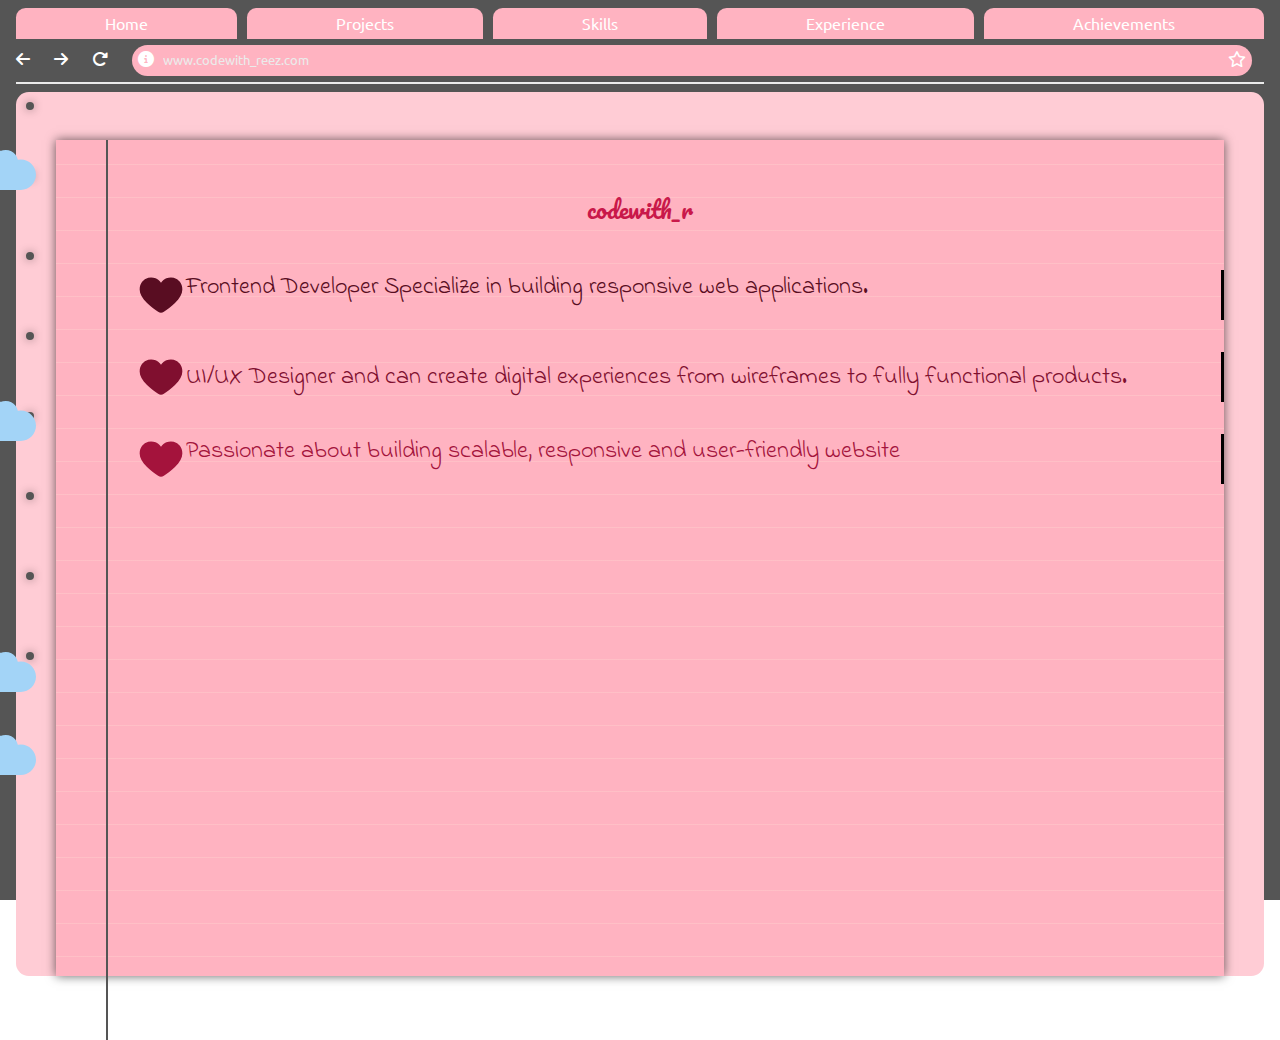
<file: index.html>
<!DOCTYPE html>
<html lang="en">
<head>
    <meta charset="UTF-8">
    <meta name="viewport" content="width=device-width, initial-scale=1.0">
    <title>Portfolio</title>
    <link rel="stylesheet" href="style.css">
    <link rel="stylesheet" href="https://cdnjs.cloudflare.com/ajax/libs/font-awesome/6.7.2/css/all.min.css" integrity="sha512-Evv84Mr4kqVGRNSgIGL/F/aIDqQb7xQ2vcrdIwxfjThSH8CSR7PBEakCr51Ck+w+/U6swU2Im1vVX0SVk9ABhg==" crossorigin="anonymous" referrerpolicy="no-referrer" />
    <link rel="preconnect" href="https://fonts.googleapis.com">
    <link rel="preconnect" href="https://fonts.gstatic.com" crossorigin>
    <link rel="preconnect" href="https://fonts.googleapis.com">
    <link rel="preconnect" href="https://fonts.gstatic.com" crossorigin>
    <link href="https://fonts.googleapis.com/css2?family=Indie+Flower&family=Pacifico&family=Ubuntu:ital,wght@0,300;0,400;0,500;0,700;1,300;1,400;1,500;1,700&display=swap" rel="stylesheet">
</head>
<body>
    
    <div class="container">
        <!-- NAVBAR -->
        <ul class="nav-list">
            <li><a href="index.html">home</a></li>
            <li><a href="projects.html">projects</a></li>
            <li><a href="skills.html">skills</a></li>
            <li><a href="experience.html">experience</a></li>
            <li><a href="">achievements</a></li>
        </ul>
        <!-- HOME -->
        <div class="home">
            <div class="left-arrow" id="left-arrow"><i class="fa-solid fa-arrow-left"></i></div>
            <div class="right-arrow" id="right-arrow"><i class="fa-solid fa-arrow-right"></i></div>
            <div id="loader"><i class="fa-solid fa-rotate-right"></i></div>
            <div class="search-box">
                <div class="search-box-details">
                    <i class="fa-solid fa-circle-info"></i>
                    <input type="text" id="search" placeholder="www.codewith_reez.com">
                </div>
                <i class="fa-regular fa-star"></i>
            </div>
        </div>
        <!-- SEPRATOR -->
        <div class="divider"></div>
        <!-- NOTEBOOK -->
        <div class="notebook-container">
            
            <div class="round"></div>
            <div class="round"></div>
            <div class="round"></div>
            <div class="round"></div>
            <div class="round"></div>
            <div class="round"></div>
            <div class="round"></div>
            <div class="round"></div>
            <!-- NOTEBOOK DIVIDER -->
            <div class="notebook">
                <div class="heading" id="heading">codewith_reez</div>
                <svg xmlns="http://www.w3.org/2000/svg" version="1.1" xmlns:xlink="http://www.w3.org/1999/xlink" width="512" height="512" x="0" y="0" viewBox="0 0 463.834 463" style="enable-background:new 0 0 512 512" xml:space="preserve" class="cloud" id="cloud"><g><path fill="#a3d4f7" d="M375.836 112.957a87.89 87.89 0 0 0-17.426 1.742 71.862 71.862 0 0 0-100.648-51.094C239.684 13.81 184.66-11.902 134.863 6.175s-75.508 73.106-57.43 122.9c-43.62 1.378-78.078 37.484-77.425 81.12.656 43.64 36.183 78.692 79.828 78.762h296c48.598 0 88-39.398 88-88s-39.402-88-88-88zm0 0" opacity="1" data-original="#a3d4f7"></path></g></svg>
                <svg xmlns="http://www.w3.org/2000/svg" version="1.1" xmlns:xlink="http://www.w3.org/1999/xlink" width="512" height="512" x="0" y="0" viewBox="0 0 463.834 463" style="enable-background:new 0 0 512 512" xml:space="preserve" class="cloud" id="cloud2"><g><path fill="#a3d4f7" d="M375.836 112.957a87.89 87.89 0 0 0-17.426 1.742 71.862 71.862 0 0 0-100.648-51.094C239.684 13.81 184.66-11.902 134.863 6.175s-75.508 73.106-57.43 122.9c-43.62 1.378-78.078 37.484-77.425 81.12.656 43.64 36.183 78.692 79.828 78.762h296c48.598 0 88-39.398 88-88s-39.402-88-88-88zm0 0" opacity="1" data-original="#a3d4f7"></path></g></svg>
                <svg xmlns="http://www.w3.org/2000/svg" version="1.1" xmlns:xlink="http://www.w3.org/1999/xlink" width="512" height="512" x="0" y="0" viewBox="0 0 463.834 463" style="enable-background:new 0 0 512 512" xml:space="preserve" class="cloud" id="cloud3"><g><path fill="#a3d4f7" d="M375.836 112.957a87.89 87.89 0 0 0-17.426 1.742 71.862 71.862 0 0 0-100.648-51.094C239.684 13.81 184.66-11.902 134.863 6.175s-75.508 73.106-57.43 122.9c-43.62 1.378-78.078 37.484-77.425 81.12.656 43.64 36.183 78.692 79.828 78.762h296c48.598 0 88-39.398 88-88s-39.402-88-88-88zm0 0" opacity="1" data-original="#a3d4f7"></path></g></svg>
                <svg xmlns="http://www.w3.org/2000/svg" version="1.1" xmlns:xlink="http://www.w3.org/1999/xlink" width="512" height="512" x="0" y="0" viewBox="0 0 463.834 463" style="enable-background:new 0 0 512 512" xml:space="preserve" class="cloud" id="cloud4"><g><path fill="#a3d4f7" d="M375.836 112.957a87.89 87.89 0 0 0-17.426 1.742 71.862 71.862 0 0 0-100.648-51.094C239.684 13.81 184.66-11.902 134.863 6.175s-75.508 73.106-57.43 122.9c-43.62 1.378-78.078 37.484-77.425 81.12.656 43.64 36.183 78.692 79.828 78.762h296c48.598 0 88-39.398 88-88s-39.402-88-88-88zm0 0" opacity="1" data-original="#a3d4f7"></path></g></svg>
                <div class="home-content">
                    <div class="line1">
                        <svg xmlns="http://www.w3.org/2000/svg" version="1.1" xmlns:xlink="http://www.w3.org/1999/xlink" width="50" height="50" x="0" y="0" viewBox="0 0 512 512" style="enable-background:new 0 0 512 512" xml:space="preserve" class=""><g><path fill="#590D22" d="M449.28 121.43a115.2 115.2 0 0 0-137.89-35.75c-21.18 9.14-40.07 24.55-55.39 45-15.32-20.5-34.21-35.91-55.39-45a115.2 115.2 0 0 0-137.89 35.75c-16.5 21.62-25.22 48.64-25.22 78.13 0 42.44 25.31 89 75.22 138.44 40.67 40.27 88.73 73.25 113.75 89.32a54.78 54.78 0 0 0 59.06 0c25-16.07 73.08-49.05 113.75-89.32 49.91-49.42 75.22-96 75.22-138.44 0-29.49-8.72-56.51-25.22-78.13z" opacity="1" data-original="#590D22" class=""></path></g></svg>
                        Frontend Developer Specialize in building responsive web applications.</div>
                    <div class="line2">
                        <svg xmlns="http://www.w3.org/2000/svg" version="1.1" xmlns:xlink="http://www.w3.org/1999/xlink" width="50" height="50" x="0" y="0" viewBox="0 0 512 512" style="enable-background:new 0 0 512 512" xml:space="preserve" class=""><g><path fill="#800F2F" d="M449.28 121.43a115.2 115.2 0 0 0-137.89-35.75c-21.18 9.14-40.07 24.55-55.39 45-15.32-20.5-34.21-35.91-55.39-45a115.2 115.2 0 0 0-137.89 35.75c-16.5 21.62-25.22 48.64-25.22 78.13 0 42.44 25.31 89 75.22 138.44 40.67 40.27 88.73 73.25 113.75 89.32a54.78 54.78 0 0 0 59.06 0c25-16.07 73.08-49.05 113.75-89.32 49.91-49.42 75.22-96 75.22-138.44 0-29.49-8.72-56.51-25.22-78.13z" opacity="1" data-original="#800F2F" class=""></path></g></svg>
                        UI/UX Designer and can create digital experiences from wireframes to fully functional products.</div>
                    <div class="line3">
                        <svg xmlns="http://www.w3.org/2000/svg" version="1.1" xmlns:xlink="http://www.w3.org/1999/xlink" width="50" height="50" x="0" y="0" viewBox="0 0 512 512" style="enable-background:new 0 0 512 512" xml:space="preserve" class=""><g><path fill="#A4133C" d="M449.28 121.43a115.2 115.2 0 0 0-137.89-35.75c-21.18 9.14-40.07 24.55-55.39 45-15.32-20.5-34.21-35.91-55.39-45a115.2 115.2 0 0 0-137.89 35.75c-16.5 21.62-25.22 48.64-25.22 78.13 0 42.44 25.31 89 75.22 138.44 40.67 40.27 88.73 73.25 113.75 89.32a54.78 54.78 0 0 0 59.06 0c25-16.07 73.08-49.05 113.75-89.32 49.91-49.42 75.22-96 75.22-138.44 0-29.49-8.72-56.51-25.22-78.13z" opacity="1" data-original="#A4133C" class=""></path></g></svg>
                        Passionate about building scalable, responsive and user-friendly website</div>
                </div>
            </div>
        </div>

        
    </div>
    <script src="script.js"></script>
</body>
</html>
</file>
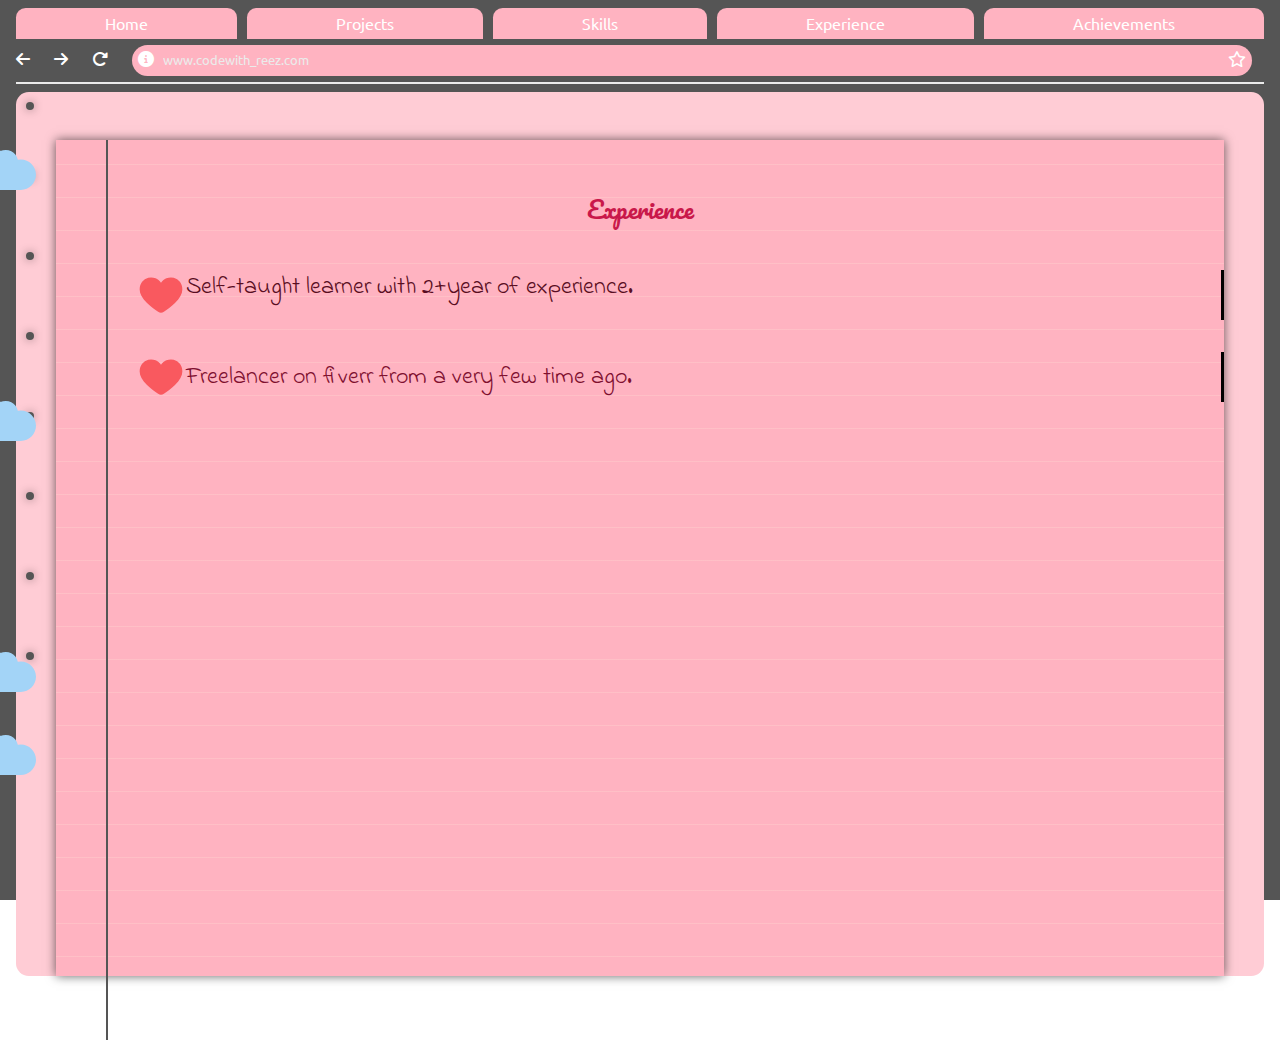
<file: experience.html>
<!DOCTYPE html>
<html lang="en">
<head>
    <meta charset="UTF-8">
    <meta name="viewport" content="width=device-width, initial-scale=1.0">
    <title>Experience</title>
    <link rel="stylesheet" href="style.css">
    <link rel="stylesheet" href="https://cdnjs.cloudflare.com/ajax/libs/font-awesome/6.7.2/css/all.min.css" integrity="sha512-Evv84Mr4kqVGRNSgIGL/F/aIDqQb7xQ2vcrdIwxfjThSH8CSR7PBEakCr51Ck+w+/U6swU2Im1vVX0SVk9ABhg==" crossorigin="anonymous" referrerpolicy="no-referrer" />
    <link rel="preconnect" href="https://fonts.googleapis.com">
    <link rel="preconnect" href="https://fonts.gstatic.com" crossorigin>
    <link rel="preconnect" href="https://fonts.googleapis.com">
    <link rel="preconnect" href="https://fonts.gstatic.com" crossorigin>
    <link href="https://fonts.googleapis.com/css2?family=Indie+Flower&family=Pacifico&family=Ubuntu:ital,wght@0,300;0,400;0,500;0,700;1,300;1,400;1,500;1,700&display=swap" rel="stylesheet">
</head>
<body>
    
    <div class="container">
        <!-- NAVBAR -->
        <ul class="nav-list">
            <li><a href="index.html">home</a></li>
            <li><a href="projects.html">projects</a></li>
            <li><a href="skills.html">skills</a></li>
            <li><a href="experience.html">experience</a></li>
            <li><a href="#">achievements</a></li>
        </ul>
        <!-- HOME -->
        <div class="home">
            <div class="left-arrow"><i class="fa-solid fa-arrow-left"></i></div>
            <div class="right-arrow"><i class="fa-solid fa-arrow-right"></i></div>
            <div id="loader"><i class="fa-solid fa-rotate-right"></i></div>
            <div class="search-box">
                <div class="search-box-details">
                    <i class="fa-solid fa-circle-info"></i>
                    <input type="text" id="search" placeholder="www.codewith_reez.com">
                </div>
                <i class="fa-regular fa-star"></i>
            </div>
        </div>
        <!-- SEPRATOR -->
        <div class="divider"></div>
        <!-- NOTEBOOK -->
        <div class="notebook-container">
            <div class="round"></div>
            <div class="round"></div>
            <div class="round"></div>
            <div class="round"></div>
            <div class="round"></div>
            <div class="round"></div>
            <div class="round"></div>
            <div class="round"></div>
            <!-- NOTEBOOK DIVIDER -->
            <div class="notebook">
                <div class="heading" id="heading">Experience</div>
                <svg xmlns="http://www.w3.org/2000/svg" version="1.1" xmlns:xlink="http://www.w3.org/1999/xlink" width="512" height="512" x="0" y="0" viewBox="0 0 463.834 463" style="enable-background:new 0 0 512 512" xml:space="preserve" class="cloud" id="cloud"><g><path fill="#a3d4f7" d="M375.836 112.957a87.89 87.89 0 0 0-17.426 1.742 71.862 71.862 0 0 0-100.648-51.094C239.684 13.81 184.66-11.902 134.863 6.175s-75.508 73.106-57.43 122.9c-43.62 1.378-78.078 37.484-77.425 81.12.656 43.64 36.183 78.692 79.828 78.762h296c48.598 0 88-39.398 88-88s-39.402-88-88-88zm0 0" opacity="1" data-original="#a3d4f7"></path></g></svg>
                <svg xmlns="http://www.w3.org/2000/svg" version="1.1" xmlns:xlink="http://www.w3.org/1999/xlink" width="512" height="512" x="0" y="0" viewBox="0 0 463.834 463" style="enable-background:new 0 0 512 512" xml:space="preserve" class="cloud" id="cloud2"><g><path fill="#a3d4f7" d="M375.836 112.957a87.89 87.89 0 0 0-17.426 1.742 71.862 71.862 0 0 0-100.648-51.094C239.684 13.81 184.66-11.902 134.863 6.175s-75.508 73.106-57.43 122.9c-43.62 1.378-78.078 37.484-77.425 81.12.656 43.64 36.183 78.692 79.828 78.762h296c48.598 0 88-39.398 88-88s-39.402-88-88-88zm0 0" opacity="1" data-original="#a3d4f7"></path></g></svg>
                <svg xmlns="http://www.w3.org/2000/svg" version="1.1" xmlns:xlink="http://www.w3.org/1999/xlink" width="512" height="512" x="0" y="0" viewBox="0 0 463.834 463" style="enable-background:new 0 0 512 512" xml:space="preserve" class="cloud" id="cloud3"><g><path fill="#a3d4f7" d="M375.836 112.957a87.89 87.89 0 0 0-17.426 1.742 71.862 71.862 0 0 0-100.648-51.094C239.684 13.81 184.66-11.902 134.863 6.175s-75.508 73.106-57.43 122.9c-43.62 1.378-78.078 37.484-77.425 81.12.656 43.64 36.183 78.692 79.828 78.762h296c48.598 0 88-39.398 88-88s-39.402-88-88-88zm0 0" opacity="1" data-original="#a3d4f7"></path></g></svg>
                <svg xmlns="http://www.w3.org/2000/svg" version="1.1" xmlns:xlink="http://www.w3.org/1999/xlink" width="512" height="512" x="0" y="0" viewBox="0 0 463.834 463" style="enable-background:new 0 0 512 512" xml:space="preserve" class="cloud" id="cloud4"><g><path fill="#a3d4f7" d="M375.836 112.957a87.89 87.89 0 0 0-17.426 1.742 71.862 71.862 0 0 0-100.648-51.094C239.684 13.81 184.66-11.902 134.863 6.175s-75.508 73.106-57.43 122.9c-43.62 1.378-78.078 37.484-77.425 81.12.656 43.64 36.183 78.692 79.828 78.762h296c48.598 0 88-39.398 88-88s-39.402-88-88-88zm0 0" opacity="1" data-original="#a3d4f7"></path></g></svg>
                <div class="home-content">
                    <div class="line1">
                        <svg xmlns="http://www.w3.org/2000/svg" version="1.1" xmlns:xlink="http://www.w3.org/1999/xlink" width="50" height="50" x="0" y="0" viewBox="0 0 512 512" style="enable-background:new 0 0 512 512" xml:space="preserve" class=""><g><path fill="#f9595f" d="M449.28 121.43a115.2 115.2 0 0 0-137.89-35.75c-21.18 9.14-40.07 24.55-55.39 45-15.32-20.5-34.21-35.91-55.39-45a115.2 115.2 0 0 0-137.89 35.75c-16.5 21.62-25.22 48.64-25.22 78.13 0 42.44 25.31 89 75.22 138.44 40.67 40.27 88.73 73.25 113.75 89.32a54.78 54.78 0 0 0 59.06 0c25-16.07 73.08-49.05 113.75-89.32 49.91-49.42 75.22-96 75.22-138.44 0-29.49-8.72-56.51-25.22-78.13z" opacity="1" data-original="#f9595f" class=""></path></g></svg>
                        Self-taught learner with 2+year of experience.
                    </div>
                    <div class="line2">
                        <svg xmlns="http://www.w3.org/2000/svg" version="1.1" xmlns:xlink="http://www.w3.org/1999/xlink" width="50" height="50" x="0" y="0" viewBox="0 0 512 512" style="enable-background:new 0 0 512 512" xml:space="preserve" class=""><g><path fill="#f9595f" d="M449.28 121.43a115.2 115.2 0 0 0-137.89-35.75c-21.18 9.14-40.07 24.55-55.39 45-15.32-20.5-34.21-35.91-55.39-45a115.2 115.2 0 0 0-137.89 35.75c-16.5 21.62-25.22 48.64-25.22 78.13 0 42.44 25.31 89 75.22 138.44 40.67 40.27 88.73 73.25 113.75 89.32a54.78 54.78 0 0 0 59.06 0c25-16.07 73.08-49.05 113.75-89.32 49.91-49.42 75.22-96 75.22-138.44 0-29.49-8.72-56.51-25.22-78.13z" opacity="1" data-original="#f9595f" class=""></path></g></svg>
                        Freelancer on fiverr from a very few time ago.
                    </div>
                    
                </div>
            </div>
        </div>

        
    </div>
    <script src="script.js"></script>
</body>
</html>
</file>
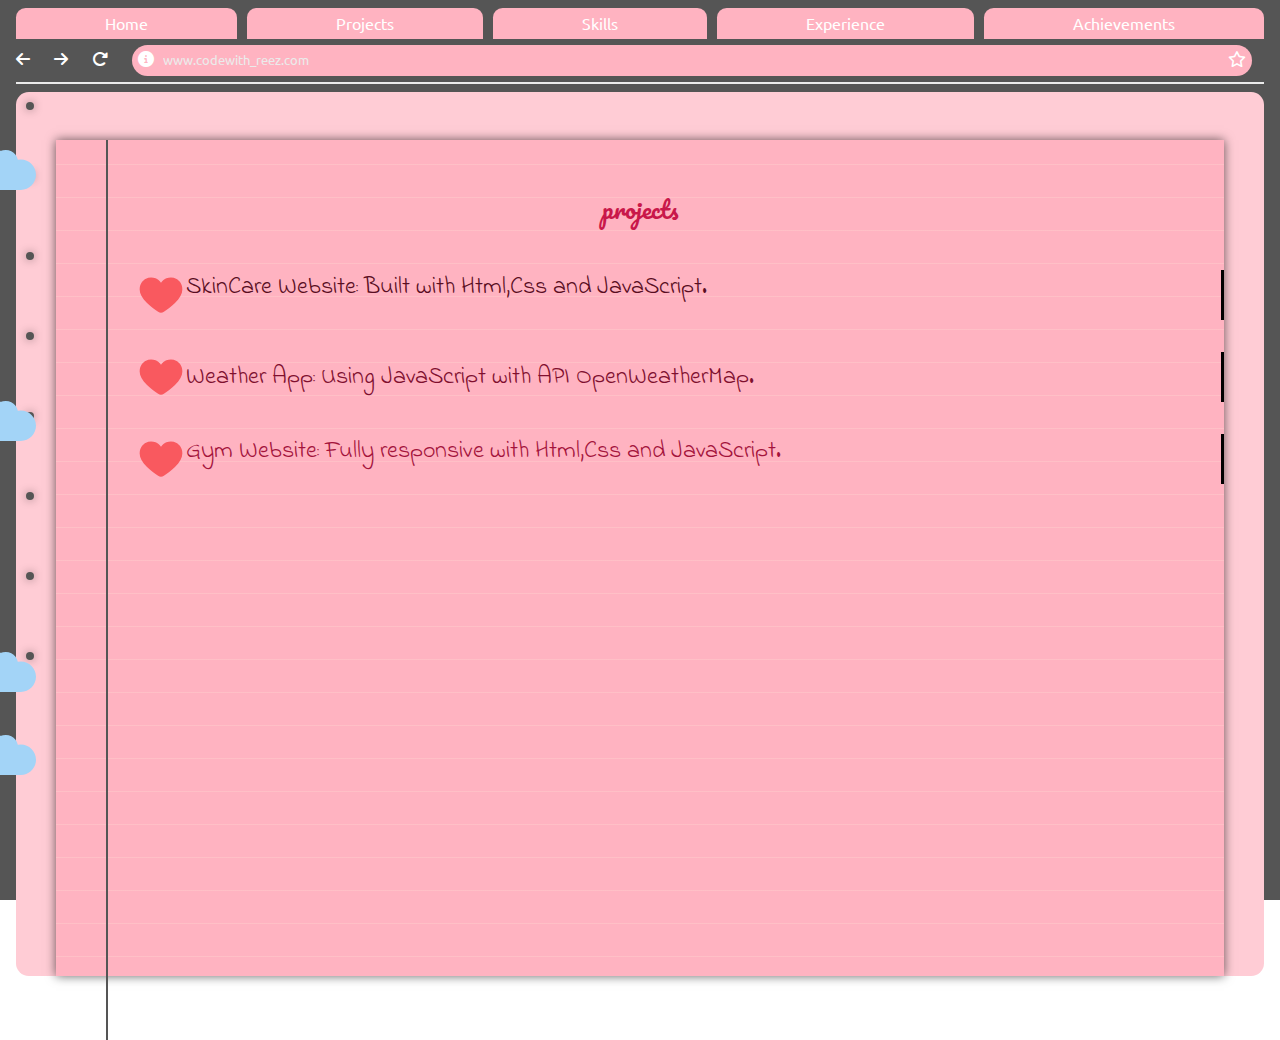
<file: projects.html>
<!DOCTYPE html>
<html lang="en">
<head>
    <meta charset="UTF-8">
    <meta name="viewport" content="width=device-width, initial-scale=1.0">
    <title>Projects</title>
    <link rel="stylesheet" href="style.css">
    <link rel="stylesheet" href="https://cdnjs.cloudflare.com/ajax/libs/font-awesome/6.7.2/css/all.min.css" integrity="sha512-Evv84Mr4kqVGRNSgIGL/F/aIDqQb7xQ2vcrdIwxfjThSH8CSR7PBEakCr51Ck+w+/U6swU2Im1vVX0SVk9ABhg==" crossorigin="anonymous" referrerpolicy="no-referrer" />
    <link rel="preconnect" href="https://fonts.googleapis.com">
    <link rel="preconnect" href="https://fonts.gstatic.com" crossorigin>
    <link rel="preconnect" href="https://fonts.googleapis.com">
    <link rel="preconnect" href="https://fonts.gstatic.com" crossorigin>
    <link href="https://fonts.googleapis.com/css2?family=Indie+Flower&family=Pacifico&family=Ubuntu:ital,wght@0,300;0,400;0,500;0,700;1,300;1,400;1,500;1,700&display=swap" rel="stylesheet">
</head>
<body>
    
    <div class="container">
        <!-- NAVBAR -->
        <ul class="nav-list">
            <li><a href="index.html">home</a></li>
            <li><a href="#projects.html">projects</a></li>
            <li><a href="skills.html">skills</a></li>
            <li><a href="experience.html">experience</a></li>
            <li><a href="#">achievements</a></li>
        </ul>
        <!-- HOME -->
        <div class="home">
            <div class="left-arrow"><i class="fa-solid fa-arrow-left"></i></div>
            <div class="right-arrow"><i class="fa-solid fa-arrow-right"></i></div>
            <div id="loader"><i class="fa-solid fa-rotate-right"></i></div>
            <div class="search-box">
                <div class="search-box-details">
                    <i class="fa-solid fa-circle-info"></i>
                    <input type="text" id="search" placeholder="www.codewith_reez.com">
                </div>
                <i class="fa-regular fa-star"></i>
            </div>
        </div>
        <!-- SEPRATOR -->
        <div class="divider"></div>
        <!-- NOTEBOOK -->
        <div class="notebook-container">
            <div class="round"></div>
            <div class="round"></div>
            <div class="round"></div>
            <div class="round"></div>
            <div class="round"></div>
            <div class="round"></div>
            <div class="round"></div>
            <div class="round"></div>
            <!-- NOTEBOOK DIVIDER -->
            <div class="notebook">
                <div class="heading" id="heading">projects</div>
                <svg xmlns="http://www.w3.org/2000/svg" version="1.1" xmlns:xlink="http://www.w3.org/1999/xlink" width="512" height="512" x="0" y="0" viewBox="0 0 463.834 463" style="enable-background:new 0 0 512 512" xml:space="preserve" class="cloud" id="cloud"><g><path fill="#a3d4f7" d="M375.836 112.957a87.89 87.89 0 0 0-17.426 1.742 71.862 71.862 0 0 0-100.648-51.094C239.684 13.81 184.66-11.902 134.863 6.175s-75.508 73.106-57.43 122.9c-43.62 1.378-78.078 37.484-77.425 81.12.656 43.64 36.183 78.692 79.828 78.762h296c48.598 0 88-39.398 88-88s-39.402-88-88-88zm0 0" opacity="1" data-original="#a3d4f7"></path></g></svg>
                <svg xmlns="http://www.w3.org/2000/svg" version="1.1" xmlns:xlink="http://www.w3.org/1999/xlink" width="512" height="512" x="0" y="0" viewBox="0 0 463.834 463" style="enable-background:new 0 0 512 512" xml:space="preserve" class="cloud" id="cloud2"><g><path fill="#a3d4f7" d="M375.836 112.957a87.89 87.89 0 0 0-17.426 1.742 71.862 71.862 0 0 0-100.648-51.094C239.684 13.81 184.66-11.902 134.863 6.175s-75.508 73.106-57.43 122.9c-43.62 1.378-78.078 37.484-77.425 81.12.656 43.64 36.183 78.692 79.828 78.762h296c48.598 0 88-39.398 88-88s-39.402-88-88-88zm0 0" opacity="1" data-original="#a3d4f7"></path></g></svg>
                <svg xmlns="http://www.w3.org/2000/svg" version="1.1" xmlns:xlink="http://www.w3.org/1999/xlink" width="512" height="512" x="0" y="0" viewBox="0 0 463.834 463" style="enable-background:new 0 0 512 512" xml:space="preserve" class="cloud" id="cloud3"><g><path fill="#a3d4f7" d="M375.836 112.957a87.89 87.89 0 0 0-17.426 1.742 71.862 71.862 0 0 0-100.648-51.094C239.684 13.81 184.66-11.902 134.863 6.175s-75.508 73.106-57.43 122.9c-43.62 1.378-78.078 37.484-77.425 81.12.656 43.64 36.183 78.692 79.828 78.762h296c48.598 0 88-39.398 88-88s-39.402-88-88-88zm0 0" opacity="1" data-original="#a3d4f7"></path></g></svg>
                <svg xmlns="http://www.w3.org/2000/svg" version="1.1" xmlns:xlink="http://www.w3.org/1999/xlink" width="512" height="512" x="0" y="0" viewBox="0 0 463.834 463" style="enable-background:new 0 0 512 512" xml:space="preserve" class="cloud" id="cloud4"><g><path fill="#a3d4f7" d="M375.836 112.957a87.89 87.89 0 0 0-17.426 1.742 71.862 71.862 0 0 0-100.648-51.094C239.684 13.81 184.66-11.902 134.863 6.175s-75.508 73.106-57.43 122.9c-43.62 1.378-78.078 37.484-77.425 81.12.656 43.64 36.183 78.692 79.828 78.762h296c48.598 0 88-39.398 88-88s-39.402-88-88-88zm0 0" opacity="1" data-original="#a3d4f7"></path></g></svg>
                <div class="home-content">
                    <div class="line1">
                        <svg xmlns="http://www.w3.org/2000/svg" version="1.1" xmlns:xlink="http://www.w3.org/1999/xlink" width="50" height="50" x="0" y="0" viewBox="0 0 512 512" style="enable-background:new 0 0 512 512" xml:space="preserve" class=""><g><path fill="#f9595f" d="M449.28 121.43a115.2 115.2 0 0 0-137.89-35.75c-21.18 9.14-40.07 24.55-55.39 45-15.32-20.5-34.21-35.91-55.39-45a115.2 115.2 0 0 0-137.89 35.75c-16.5 21.62-25.22 48.64-25.22 78.13 0 42.44 25.31 89 75.22 138.44 40.67 40.27 88.73 73.25 113.75 89.32a54.78 54.78 0 0 0 59.06 0c25-16.07 73.08-49.05 113.75-89.32 49.91-49.42 75.22-96 75.22-138.44 0-29.49-8.72-56.51-25.22-78.13z" opacity="1" data-original="#f9595f" class=""></path></g></svg>
                        SkinCare Website: Built with Html,Css and JavaScript.
                    </div>
                    <div class="line2">
                        <svg xmlns="http://www.w3.org/2000/svg" version="1.1" xmlns:xlink="http://www.w3.org/1999/xlink" width="50" height="50" x="0" y="0" viewBox="0 0 512 512" style="enable-background:new 0 0 512 512" xml:space="preserve" class=""><g><path fill="#f9595f" d="M449.28 121.43a115.2 115.2 0 0 0-137.89-35.75c-21.18 9.14-40.07 24.55-55.39 45-15.32-20.5-34.21-35.91-55.39-45a115.2 115.2 0 0 0-137.89 35.75c-16.5 21.62-25.22 48.64-25.22 78.13 0 42.44 25.31 89 75.22 138.44 40.67 40.27 88.73 73.25 113.75 89.32a54.78 54.78 0 0 0 59.06 0c25-16.07 73.08-49.05 113.75-89.32 49.91-49.42 75.22-96 75.22-138.44 0-29.49-8.72-56.51-25.22-78.13z" opacity="1" data-original="#f9595f" class=""></path></g></svg>
                        Weather App: Using JavaScript with API OpenWeatherMap.
                    </div>    
                    <div class="line3">
                        <svg xmlns="http://www.w3.org/2000/svg" version="1.1" xmlns:xlink="http://www.w3.org/1999/xlink" width="50" height="50" x="0" y="0" viewBox="0 0 512 512" style="enable-background:new 0 0 512 512" xml:space="preserve" class=""><g><path fill="#f9595f" d="M449.28 121.43a115.2 115.2 0 0 0-137.89-35.75c-21.18 9.14-40.07 24.55-55.39 45-15.32-20.5-34.21-35.91-55.39-45a115.2 115.2 0 0 0-137.89 35.75c-16.5 21.62-25.22 48.64-25.22 78.13 0 42.44 25.31 89 75.22 138.44 40.67 40.27 88.73 73.25 113.75 89.32a54.78 54.78 0 0 0 59.06 0c25-16.07 73.08-49.05 113.75-89.32 49.91-49.42 75.22-96 75.22-138.44 0-29.49-8.72-56.51-25.22-78.13z" opacity="1" data-original="#f9595f" class=""></path></g></svg>
                        Gym Website: Fully responsive with Html,Css and JavaScript.
                    </div>
                </div>
            </div>
        </div>

        
    </div>
    <script src="script.js"></script>
</body>
</html>
</file>
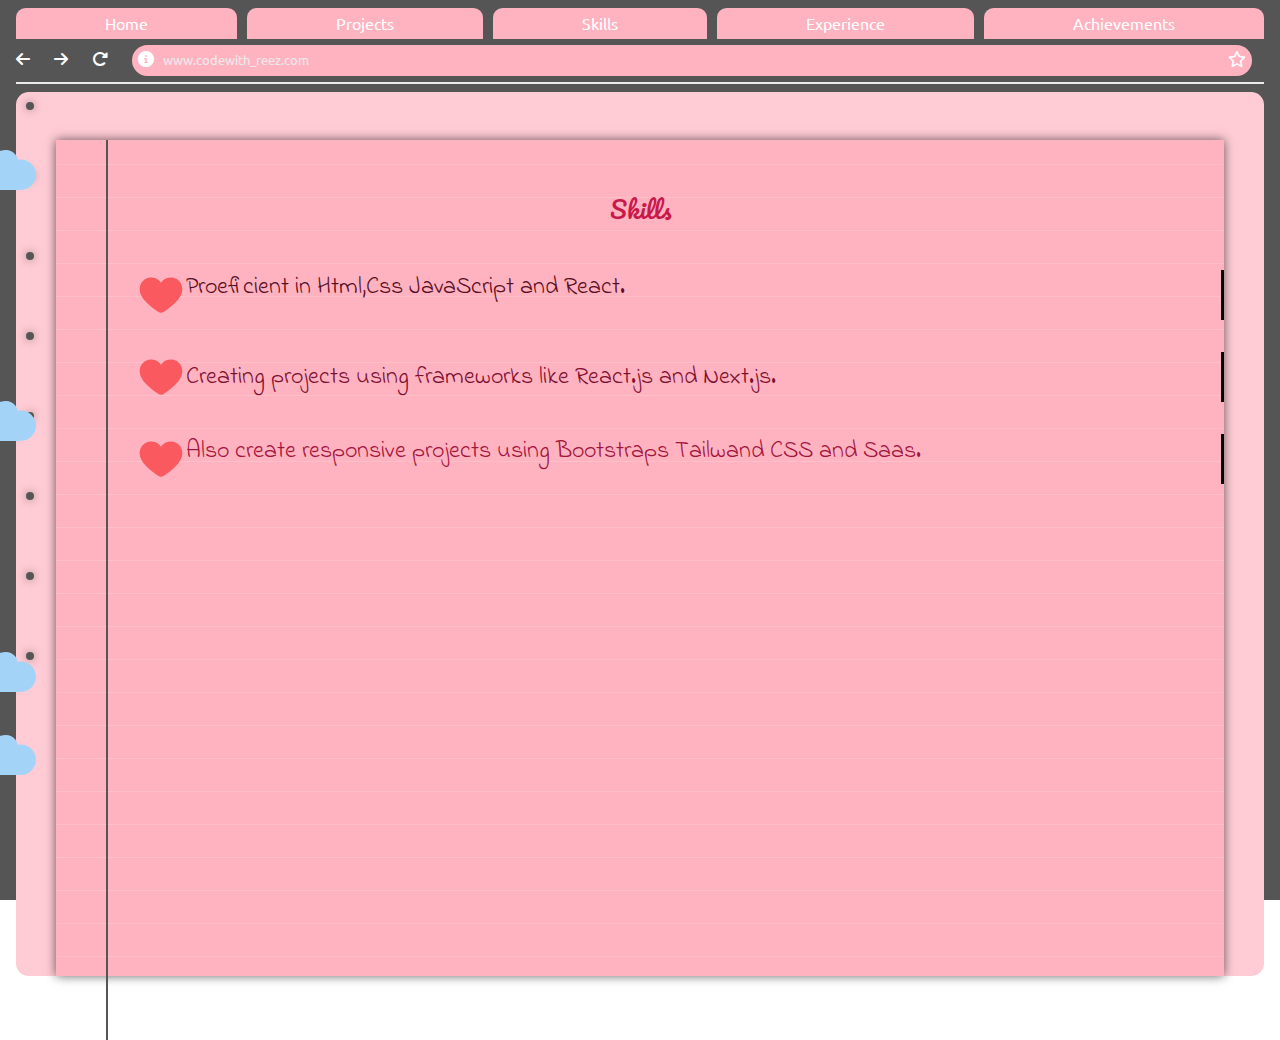
<file: skills.html>
<!DOCTYPE html>
<html lang="en">
<head>
    <meta charset="UTF-8">
    <meta name="viewport" content="width=device-width, initial-scale=1.0">
    <title>Skills</title>
    <link rel="stylesheet" href="style.css">
    <link rel="stylesheet" href="https://cdnjs.cloudflare.com/ajax/libs/font-awesome/6.7.2/css/all.min.css" integrity="sha512-Evv84Mr4kqVGRNSgIGL/F/aIDqQb7xQ2vcrdIwxfjThSH8CSR7PBEakCr51Ck+w+/U6swU2Im1vVX0SVk9ABhg==" crossorigin="anonymous" referrerpolicy="no-referrer" />
    <link rel="preconnect" href="https://fonts.googleapis.com">
    <link rel="preconnect" href="https://fonts.gstatic.com" crossorigin>
    <link rel="preconnect" href="https://fonts.googleapis.com">
    <link rel="preconnect" href="https://fonts.gstatic.com" crossorigin>
    <link href="https://fonts.googleapis.com/css2?family=Indie+Flower&family=Pacifico&family=Ubuntu:ital,wght@0,300;0,400;0,500;0,700;1,300;1,400;1,500;1,700&display=swap" rel="stylesheet">
</head>
<body>
    
    <div class="container">
        <!-- NAVBAR -->
        <ul class="nav-list">
            <li><a href="index.html">home</a></li>
            <li><a href="projects.html">projects</a></li>
            <li><a href="skills.html">skills</a></li>
            <li><a href="experience.html">experience</a></li>
            <li><a href="#">achievements</a></li>
        </ul>
        <!-- HOME -->
        <div class="home">
            <div class="left-arrow"><i class="fa-solid fa-arrow-left"></i></div>
            <div class="right-arrow"><i class="fa-solid fa-arrow-right"></i></div>
            <div id="loader"><i class="fa-solid fa-rotate-right"></i></div>
            <div class="search-box">
                <div class="search-box-details">
                    <i class="fa-solid fa-circle-info"></i>
                    <input type="text" id="search" placeholder="www.codewith_reez.com">
                </div>
                <i class="fa-regular fa-star"></i>
            </div>
        </div>
        <!-- SEPRATOR -->
        <div class="divider"></div>
        <!-- NOTEBOOK -->
        <div class="notebook-container">
            <div class="round"></div>
            <div class="round"></div>
            <div class="round"></div>
            <div class="round"></div>
            <div class="round"></div>
            <div class="round"></div>
            <div class="round"></div>
            <div class="round"></div>
            <!-- NOTEBOOK DIVIDER -->
            <div class="notebook">
                <div class="heading" id="heading">Skills</div>
                <svg xmlns="http://www.w3.org/2000/svg" version="1.1" xmlns:xlink="http://www.w3.org/1999/xlink" width="512" height="512" x="0" y="0" viewBox="0 0 463.834 463" style="enable-background:new 0 0 512 512" xml:space="preserve" class="cloud" id="cloud"><g><path fill="#a3d4f7" d="M375.836 112.957a87.89 87.89 0 0 0-17.426 1.742 71.862 71.862 0 0 0-100.648-51.094C239.684 13.81 184.66-11.902 134.863 6.175s-75.508 73.106-57.43 122.9c-43.62 1.378-78.078 37.484-77.425 81.12.656 43.64 36.183 78.692 79.828 78.762h296c48.598 0 88-39.398 88-88s-39.402-88-88-88zm0 0" opacity="1" data-original="#a3d4f7"></path></g></svg>
                <svg xmlns="http://www.w3.org/2000/svg" version="1.1" xmlns:xlink="http://www.w3.org/1999/xlink" width="512" height="512" x="0" y="0" viewBox="0 0 463.834 463" style="enable-background:new 0 0 512 512" xml:space="preserve" class="cloud" id="cloud2"><g><path fill="#a3d4f7" d="M375.836 112.957a87.89 87.89 0 0 0-17.426 1.742 71.862 71.862 0 0 0-100.648-51.094C239.684 13.81 184.66-11.902 134.863 6.175s-75.508 73.106-57.43 122.9c-43.62 1.378-78.078 37.484-77.425 81.12.656 43.64 36.183 78.692 79.828 78.762h296c48.598 0 88-39.398 88-88s-39.402-88-88-88zm0 0" opacity="1" data-original="#a3d4f7"></path></g></svg>
                <svg xmlns="http://www.w3.org/2000/svg" version="1.1" xmlns:xlink="http://www.w3.org/1999/xlink" width="512" height="512" x="0" y="0" viewBox="0 0 463.834 463" style="enable-background:new 0 0 512 512" xml:space="preserve" class="cloud" id="cloud3"><g><path fill="#a3d4f7" d="M375.836 112.957a87.89 87.89 0 0 0-17.426 1.742 71.862 71.862 0 0 0-100.648-51.094C239.684 13.81 184.66-11.902 134.863 6.175s-75.508 73.106-57.43 122.9c-43.62 1.378-78.078 37.484-77.425 81.12.656 43.64 36.183 78.692 79.828 78.762h296c48.598 0 88-39.398 88-88s-39.402-88-88-88zm0 0" opacity="1" data-original="#a3d4f7"></path></g></svg>
                <svg xmlns="http://www.w3.org/2000/svg" version="1.1" xmlns:xlink="http://www.w3.org/1999/xlink" width="512" height="512" x="0" y="0" viewBox="0 0 463.834 463" style="enable-background:new 0 0 512 512" xml:space="preserve" class="cloud" id="cloud4"><g><path fill="#a3d4f7" d="M375.836 112.957a87.89 87.89 0 0 0-17.426 1.742 71.862 71.862 0 0 0-100.648-51.094C239.684 13.81 184.66-11.902 134.863 6.175s-75.508 73.106-57.43 122.9c-43.62 1.378-78.078 37.484-77.425 81.12.656 43.64 36.183 78.692 79.828 78.762h296c48.598 0 88-39.398 88-88s-39.402-88-88-88zm0 0" opacity="1" data-original="#a3d4f7"></path></g></svg>
                <div class="home-content">
                    <div class="line1">
                        <svg xmlns="http://www.w3.org/2000/svg" version="1.1" xmlns:xlink="http://www.w3.org/1999/xlink" width="50" height="50" x="0" y="0" viewBox="0 0 512 512" style="enable-background:new 0 0 512 512" xml:space="preserve" class=""><g><path fill="#f9595f" d="M449.28 121.43a115.2 115.2 0 0 0-137.89-35.75c-21.18 9.14-40.07 24.55-55.39 45-15.32-20.5-34.21-35.91-55.39-45a115.2 115.2 0 0 0-137.89 35.75c-16.5 21.62-25.22 48.64-25.22 78.13 0 42.44 25.31 89 75.22 138.44 40.67 40.27 88.73 73.25 113.75 89.32a54.78 54.78 0 0 0 59.06 0c25-16.07 73.08-49.05 113.75-89.32 49.91-49.42 75.22-96 75.22-138.44 0-29.49-8.72-56.51-25.22-78.13z" opacity="1" data-original="#f9595f" class=""></path></g></svg>
                        Proeficient in Html,Css JavaScript and React.
                    </div>
                    <div class="line2">
                        <svg xmlns="http://www.w3.org/2000/svg" version="1.1" xmlns:xlink="http://www.w3.org/1999/xlink" width="50" height="50" x="0" y="0" viewBox="0 0 512 512" style="enable-background:new 0 0 512 512" xml:space="preserve" class=""><g><path fill="#f9595f" d="M449.28 121.43a115.2 115.2 0 0 0-137.89-35.75c-21.18 9.14-40.07 24.55-55.39 45-15.32-20.5-34.21-35.91-55.39-45a115.2 115.2 0 0 0-137.89 35.75c-16.5 21.62-25.22 48.64-25.22 78.13 0 42.44 25.31 89 75.22 138.44 40.67 40.27 88.73 73.25 113.75 89.32a54.78 54.78 0 0 0 59.06 0c25-16.07 73.08-49.05 113.75-89.32 49.91-49.42 75.22-96 75.22-138.44 0-29.49-8.72-56.51-25.22-78.13z" opacity="1" data-original="#f9595f" class=""></path></g></svg>
                        Creating projects using frameworks like React.js and Next.js.</div>
                    <div class="line3">
                        <svg xmlns="http://www.w3.org/2000/svg" version="1.1" xmlns:xlink="http://www.w3.org/1999/xlink" width="50" height="50" x="0" y="0" viewBox="0 0 512 512" style="enable-background:new 0 0 512 512" xml:space="preserve" class=""><g><path fill="#f9595f" d="M449.28 121.43a115.2 115.2 0 0 0-137.89-35.75c-21.18 9.14-40.07 24.55-55.39 45-15.32-20.5-34.21-35.91-55.39-45a115.2 115.2 0 0 0-137.89 35.75c-16.5 21.62-25.22 48.64-25.22 78.13 0 42.44 25.31 89 75.22 138.44 40.67 40.27 88.73 73.25 113.75 89.32a54.78 54.78 0 0 0 59.06 0c25-16.07 73.08-49.05 113.75-89.32 49.91-49.42 75.22-96 75.22-138.44 0-29.49-8.72-56.51-25.22-78.13z" opacity="1" data-original="#f9595f" class=""></path></g></svg>
                        Also create responsive projects using Bootstraps Tailwand CSS and Saas.</div>
                </div>
            </div>
        </div>

        
    </div>
    <script src="script.js"></script>
</body>
</html>
</file>
<file: style.css>
@import url('https://fonts.googleapis.com/css2?family=Indie+Flower&family=Pacifico&family=Ubuntu:ital,wght@0,300;0,400;0,500;0,700;1,300;1,400;1,500;1,700&display=swap');
* {
    margin: 0;
    padding: 0;
    box-sizing: border-box;
    list-style: none;
    text-decoration: none;
}
body {
    overflow-x: hidden;
}
.container {
    height: 100vh;
    width: 100%;
    padding: 0.5rem 1rem;
    background-color: #555555;
}
/* NAVBAR */
.nav-list {
    display: flex;
    grid-row-gap: 10px;
    grid-column-gap: 10px;
}
.nav-list li  {
    background-color: #FFB3C1;
    flex-grow: 1;
    text-align: center;
    padding: 0.3rem;
    border-top-left-radius: 0.6rem;
    border-top-right-radius: 0.6rem;
}
.nav-list li:hover {
    background-color: #3a3a3a;
}
.nav-list li a {
    color: #ffff;
    text-transform: capitalize;
    font-size: 1rem;
    font-family: 'Ubuntu', serif;
}
.home {
    display: flex;
    align-items: center;
    grid-row-gap: 1.5rem;
    grid-column-gap: 1.5rem;
    padding: 0.4rem 0;
}
.left-arrow i {
    color: #ffff;
}
.right-arrow i {
    color: #ffff;
}
#loader i {
    color: #ffff;
}
.search-box {
    display: flex;
    justify-content: space-between;
    width: 70rem;
    border-radius: 1rem;
    background-color: #FFB3C1;
    padding: 0.4rem;
    cursor: pointer;
}
input {
    color: #fff;
}
::placeholder {
    color:#ebebeb;
    font-family: 'Ubuntu', serif;
}
#search {
    outline: 0;
    border: 0;
    background: transparent;
    margin-left: 0.3rem;
}
.search-box i {
    color: #fff;
}
.search-box-details i {
    color: #fff;
}
.divider{
    width: 100%;
    height: 2px;
    background-color: #ebebeb;
}
.notebook-container {
    position: relative;
    height: 100%;
    width: 100%;
    margin: 0.5rem 0;
    background-color: #FFCCD5;
    border-radius: 0.8rem;
    padding: 3rem 2.5rem 0;
}
.round {
    position: absolute;
    top: 0.6rem;
    left: 0.6rem;
    background-color: #555555;
    box-shadow: 0px 0px 10px rgba(0, 0, 0, 0.4);
    height: 8px;
    width: 8px;
    border-radius: 50%;
}
.round:nth-child(1) { top: 5rem; left: 0.6rem; }
.round:nth-child(2) { top: 10rem; left: 0.6rem; }
.round:nth-child(3) { top: 15rem; left: 0.6rem; }
.round:nth-child(4) { top: 20rem; left: 0.6rem; }
.round:nth-child(5) { top: 25rem; left: 0.6rem; }
.round:nth-child(6) { top: 30rem; left: 0.6rem; }
.round:nth-child(7) { top: 35rem; left: 0.6rem; }
.notebook {
    width: 100%;
    height: 100%;
    position: relative;
    background: repeating-linear-gradient(#FFB3C1 -8px,#FFB3C1 24px,#ffcccc 25px);
    box-shadow: 0px 0px 10px rgba(0, 0, 0, 0.6);
}
.notebook::before {
    content: "";
    position: absolute;
    top: 0;
    left: 50px;
    width: 2px;
    height: 100vh;
    background-color: #555555;
}
.heading {
    color: #C9184A;
    font-size: 1.5rem;
    font-family: 'Pacifico';
    text-align: center;
    padding: 3rem 0 0;
}
.cloud {
    position: absolute;
    width: 80px;
    height: auto;
    left: -100px;
}
@keyframes moveClouds {
    from {
        left: -100px;
    }
    to {
        left: 100%;
    }
}
.home-content {
    display: grid;
    gap: 2rem;
    padding: 2.5rem 0 0 5rem;
    font-family: 'Indie Flower', cursive;
}
.line1 {
    color: #590D22;
    display: flex;
    border-right: 3px solid black;
    white-space: nowrap;
    overflow: hidden;
    animation: typing 3s steps(30, end) forwards, blink 0.7s infinite;
    font-size: 1.5rem;
}
.line2 {
    color: #800F2F;
    display: flex;
    align-items: center;
    border-right: 3px solid black;
    white-space: nowrap;
    overflow: hidden;
    animation: typing 3s steps(30, end) forwards, blink 0.7s infinite;
    font-size: 1.5rem;
}
.line3 {
    color: #A4133C;
    display: flex;
    border-right: 3px solid black;
    white-space: nowrap;
    overflow: hidden;
    animation: typing 3s steps(30, end) forwards, blink 0.7s infinite;
    /* animation: typing 3s steps(30, end) forwards; */
    /* animation: typing 3s steps(30, end) forwards, 0.7s; */
    font-size: 1.5rem;
}
@keyframes typing {
    from { width: 0 }
    to { width: 100% }
}
@keyframes blink {
    100% { border-color: transparent; }
}
</file>
